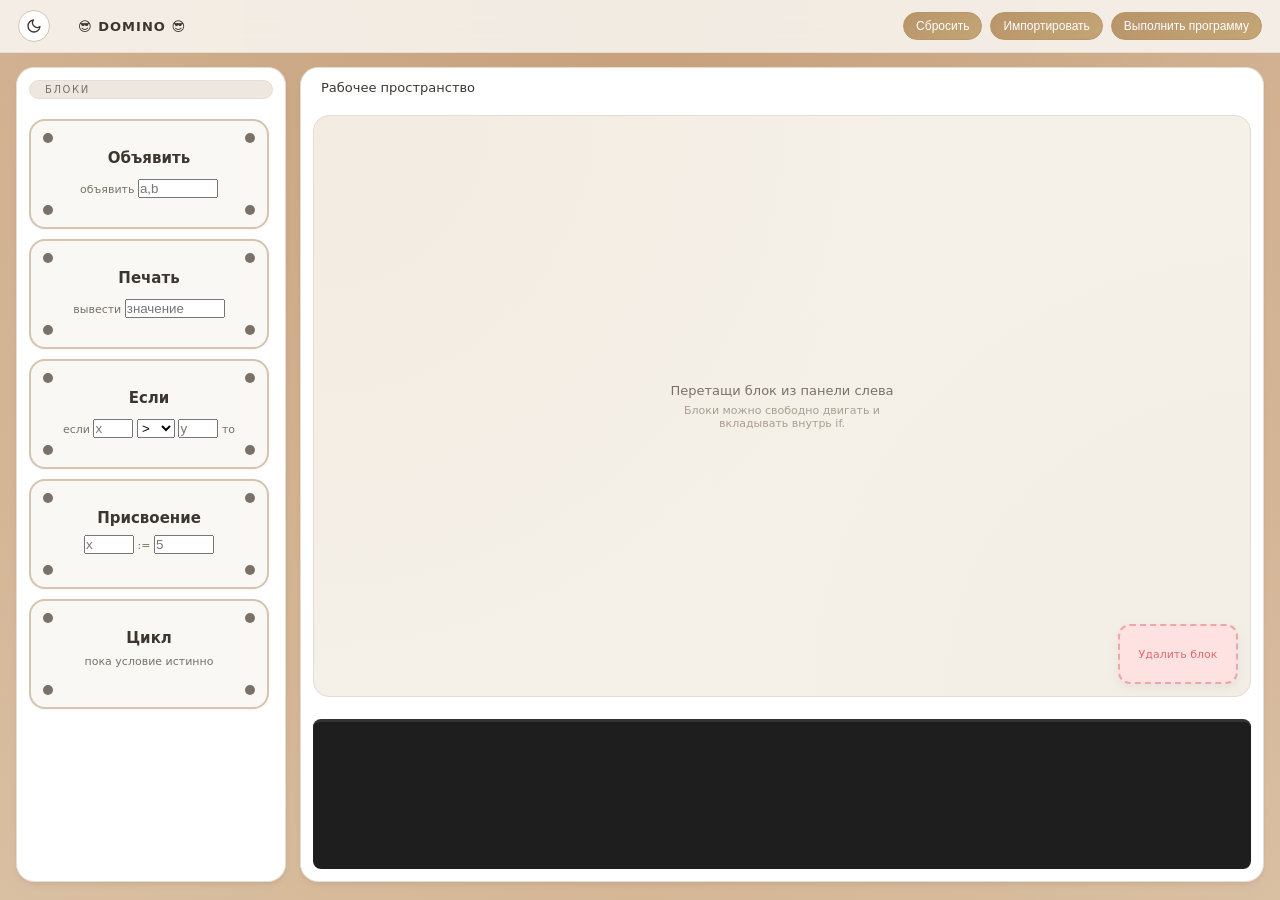
<file: merged/index.html>
<!DOCTYPE html>
<html lang="ru">
<head>
    <meta charset="UTF-8">
    <title>Codeblocks Playground</title>
    <meta name="viewport" content="width=device-width, initial-scale=1">
    <script src="app.js" defer></script>
    <style>
        :root {
            /* --- СВЕТЛАЯ ТЕМА (По умолчанию) --- */
            --bg-page: #faf8f5;
            --bg-panel: #ffffff;
            --bg-panel-soft: #f5f0e8;
            --bg-chip: #ede7df;
            --bg-block: #faf8f5;

            --border-subtle: #e5ddd5;
            --border-medium: #d4c4b0;
            --border-strong: #c4b396;

            --text-main: #3d3630;
            --text-muted: #7a7168;
            --text-soft: #a89f91;

            --accent: #b8956a;
            --accent-soft: rgba(184, 149, 106, 0.15);

            --block-vars: #7cb38b;
            --block-logic: #d4a853;
            --block-io: #6b9ac4;
            --block-loop: #9b7fc8;
            --error: #d96c6c;

            --domino-dot: #7a7168;

            --icon-theme: url("data:image/svg+xml,%3Csvg xmlns='http://www.w3.org/2000/svg' width='16' height='16' viewBox='0 0 24 24' fill='none' stroke='%233d3630' stroke-width='2' stroke-linecap='round' stroke-linejoin='round'%3E%3Cpath d='M21 12.79A9 9 0 1 1 11.21 3 7 7 0 0 0 21 12.79z'/%3E%3C/svg%3E");
        }

        /* --- ТЁМНАЯ ТЕМА --- */
        body.dark-theme {
            --bg-page: #1a1816;
            --bg-panel: #252220;
            --bg-panel-soft: #2e2b29;
            --bg-chip: #383532;
            --bg-block: #2e2b29;

            --border-subtle: #3f3b36;
            --border-medium: #524d47;
            --border-strong: #666059;

            --text-main: #e6e2dd;
            --text-muted: #9c958e;
            --text-soft: #756f68;

            --accent: #d4b085;
            --accent-soft: rgba(212, 176, 133, 0.15);

            --block-loop: #b59ee0;
            --domino-dot: #9c958e;

            --icon-theme: url("data:image/svg+xml,%3Csvg xmlns='http://www.w3.org/2000/svg' width='16' height='16' viewBox='0 0 24 24' fill='none' stroke='%23e6e2dd' stroke-width='2' stroke-linecap='round' stroke-linejoin='round'%3E%3Ccircle cx='12' cy='12' r='5'/%3E%3Cpath d='M12 1v2M12 21v2M4.22 4.22l1.42 1.42M18.36 18.36l1.42 1.42M1 12h2M21 12h2M4.22 19.78l1.42-1.42M18.36 5.64l1.42-1.42'/%3E%3C/svg%3E");
        }

        * {
            box-sizing: border-box;
            margin: 0;
            padding: 0;
        }

        body {
            font-family: system-ui, -apple-system, BlinkMacSystemFont, "Segoe UI", sans-serif;
            background:
                    radial-gradient(200% 200% at top, #c7a07a 0, transparent 100%),
                    radial-gradient(200% 200% at bottom, #e2ceb1 0, transparent 100%),
                    var(--bg-page);
            color: var(--text-main);
            min-height: 100vh;
            display: flex;
            flex-direction: column;
            transition: background 0.4s ease, color 0.4s ease;
        }

        body.dark-theme {
            background:
                    radial-gradient(200% 200% at top, #3d3630 0, transparent 100%),
                    radial-gradient(200% 200% at bottom, #2e2b29 0, transparent 100%),
                    var(--bg-page);
        }

        header,
        .panel,
        .block,
        .workspace-canvas,
        .btn,
        .theme-toggle,
        input,
        select {
            transition:
                    background-color 0.4s ease,
                    color 0.4s ease,
                    border-color 0.4s ease,
                    box-shadow 0.4s ease;
        }

        /* ============================================
           ШАПКА САЙТА (HEADER)
           ============================================ */
        header {
            padding: 10px 18px;
            display: flex;
            align-items: center;
            justify-content: space-between;
            backdrop-filter: blur(18px);
            background: rgba(250, 248, 245, 0.85);
            border-bottom: 1px solid var(--border-subtle);
            position: sticky;
            top: 0;
            z-index: 10;
        }

        body.dark-theme header {
            background: rgba(37, 34, 32, 0.85);
        }

        .logo {
            display: flex;
            align-items: center;
            gap: 12px;
            font-weight: 600;
            letter-spacing: 0.08em;
            color: var(--text-main);
            font-size: 13px;
            text-transform: uppercase;
        }
        .theme-toggle {
            width: 32px;
            height: 32px;
            border-radius: 50%;
            border: 1px solid var(--border-medium);
            background: var(--bg-panel);
            display: flex;
            align-items: center;
            justify-content: center;
            cursor: pointer;
            transition: all 0.3s ease;
            margin-right: 4px;
            background-image: var(--icon-theme);
            background-repeat: no-repeat;
            background-position: center;
        }

        .theme-toggle:hover {
            transform: scale(1.05);
            border-color: var(--accent);
            box-shadow: 0 0 0 2px var(--accent-soft);
        }

        .theme-toggle:active {
            transform: scale(0.95);
        }

        /* ============================================
           КНОПКИ ДЕЙСТВИЙ
           ============================================ */
        .header-actions {
            display: flex;
            gap: 8px;
        }

        .btn {
            padding: 6px 12px;
            border-radius: 999px;
            border: 1px solid var(--border-medium);
            background: linear-gradient(135deg, #b8956a, #c4a574);
            border-color: #b8956a;
            color: white;
            font-size: 12px;
            cursor: pointer;
            display: inline-flex;
            align-items: center;
            gap: 6px;
            transition:
                    background 0.12s ease,
                    border-color 0.12s ease,
                    transform 0.08s ease,
                    box-shadow 0.12s ease;
        }

        .btn-primary {
            background: linear-gradient(135deg, #b8956a, #c4a574);
            border-color: #b8956a;
            color: white;
            font-weight: 500;
        }

        .btn-import {
            background: linear-gradient(135deg, #b8956a, #c4a574);
            border-color: #b8956a;
            color: white;
            font-weight: 500;
        }

        .btn:hover {
            transform: translateY(-0.5px);
            color: white;
            background: red;
            border-color: red;
            box-shadow: 0 4px 12px red;
        }

        .btn-primary:hover {
            color: white;
            background: linear-gradient(135deg, #3c5c84, #7d99b4);
            border-color: #7d99b4;
            box-shadow: 0 4px 12px rgba(125, 153, 180, 0.4);
        }

        .btn-import:hover {
            transform: translateY(-0.5px);
            color: white;
            background: limegreen;
            border-color: limegreen;
            box-shadow: 0 4px 12px limegreen;
        }

        /* ============================================
           ОСНОВНОЙ КОНТЕЙНЕР ПРИЛОЖЕНИЯ
           ============================================ */
        .app {
            flex: 1;
            display: flex;
            padding: 14px 16px 18px;
            gap: 14px;
        }

        .panel {
            background: var(--bg-panel);
            border-radius: 18px;
            border: 1px solid var(--border-subtle);
            box-shadow:
                    0 4px 6px -1px rgba(0, 0, 0, 0.05),
                    0 2px 4px -1px rgba(0, 0, 0, 0.03);
            padding: 12px;
            display: flex;
            flex-direction: column;
        }

        /* ============================================
           ЗАГОЛОВОК ПАНЕЛИ (ЧИП)
           ============================================ */
        .panel-header-chip {
            display: inline-flex;
            align-items: center;
            gap: 6px;
            padding: 3px 9px;
            border-radius: 999px;
            background: var(--bg-chip);
            border: 1px solid var(--border-subtle);
            margin-bottom: 10px;
        }
        .panel-header-chip-label {
            font-size: 10px;
            letter-spacing: 0.16em;
            text-transform: uppercase;
            color: var(--text-muted);
        }

        /* ============================================
           ЛЕВАЯ ПАНЕЛЬ С БЛОКАМИ
           ============================================ */
        .blocks-panel {
            width: 270px;
            max-width: 300px;
            gap: 10px;
        }

        .blocks-list {
            display: flex;
            flex-direction: column;
            gap: 8px;
            overflow-y: auto;
            padding-right: 4px;
        }

        /* ============================================
           БЛОКИ В СТИЛЕ ДОМИНО (Только для левой панели!)
           ============================================ */
        .blocks-panel .block {
            position: relative;
            padding: 24px 12px 20px;
            border-radius: 16px;
            background: var(--bg-block);
            border: 2px solid var(--border-medium);
            cursor: grab;
            user-select: none;
            display: flex;
            flex-direction: column;
            align-items: center;
            gap: 8px;
            min-height: 110px;
            justify-content: flex-start;
        }
        /* Точки по углам (верхние) */
        .blocks-panel .block .domino-dot-top-left,
        .blocks-panel .block .domino-dot-top-right {
            position: absolute;
            width: 10px;
            height: 10px;
            background: var(--domino-dot);
            border-radius: 50%;
            top: 12px;
        }

        .blocks-panel .block .domino-dot-top-left {
            left: 12px;
        }

        .blocks-panel .block .domino-dot-top-right {
            right: 12px;
        }

        /* Точки по углам (нижние) */
        .blocks-panel .block .domino-dot-bottom-left,
        .blocks-panel .block .domino-dot-bottom-right {
            position: absolute;
            width: 10px;
            height: 10px;
            background: var(--domino-dot);
            border-radius: 50%;
            bottom: 12px;
        }

        .blocks-panel .block .domino-dot-bottom-left {
            left: 12px;
        }

        .blocks-panel .block .domino-dot-bottom-right {
            right: 12px;
        }

        /* Контейнер для названия блока */
        .blocks-panel .block .block-label {
            display: flex;
            flex-direction: column;
            align-items: center;
            gap: 4px;
            z-index: 1;
            position: relative;
            margin-top: 4px;
        }

        .blocks-panel .block-name {
            font-weight: 600;
            font-size: 15px;
            color: var(--text-main);
            text-align: center;
        }

        /* Описание блока (нижняя часть) */
        .blocks-panel .block .block-meta {
            font-size: 11px;
            color: var(--text-muted);
            text-align: center;
            z-index: 1;
            position: relative;
            padding: 0 8px;
        }

        /* Эффект при наведении на блок */
        .blocks-panel .block:hover {
            border-color: var(--accent);
            transform: translateY(-2px);
            box-shadow: 0 6px 16px rgba(0, 0, 0, 0.1);
        }

        /* ============================================
           ОБЫЧНЫЕ БЛОКИ (не домино) - Для рабочей области
           ============================================ */
        .block {
            position: relative;
            padding: 8px 10px;
            border-radius: 12px;
            background: var(--bg-block);
            border: 1px solid var(--border-subtle);
            color: var(--text-main);
            font-size: 12px;
            display: inline-flex;
            flex-direction: column;
            cursor: grab;
            user-select: none;
            transition:
                    transform 0.1s ease,
                    box-shadow 0.12s ease,
                    border-color 0.12s ease,
                    background 0.12s ease;
            box-shadow: 0 1px 3px rgba(0,0,0,0.05);
            min-width: 150px;
            margin-bottom: 2px;
        }

        .block:hover {
            transform: translateY(-1px);
            box-shadow: 0 4px 12px rgba(0, 0, 0, 0.08);
            border-color: var(--accent);
            background: var(--bg-panel-soft);
        }

        .block-label {
            display: flex;
            flex-direction: column;
            gap: 2px;
        }

        .block-name {
            font-weight: 500;
        }

        .block-meta {
            font-size: 10px;
            color: var(--text-muted);
        }

        /* ============================================
           ПРАВАЯ ПАНЕЛЬ (РАБОЧАЯ ОБЛАСТЬ)
           ============================================ */
        .workspace-panel {
            flex: 1;
            gap: 12px;
            position: relative;
            overflow: hidden;
        }

        .workspace-header {
            display: flex;
            align-items: center;
            justify-content: space-between;
            margin-bottom: 8px;
        }

        .workspace-title {
            display: flex;
            align-items: center;
            gap: 8px;
            font-size: 13px;
            color: var(--text-main);
        }


        /* Холст для размещения блоков */
        .workspace-canvas {
            flex: 1;
            border-radius: 16px;
            border: 1px solid var(--border-subtle);
            background:
                    radial-gradient(circle at 0 0, rgba(184, 149, 106, 0.05), transparent 55%),
                    radial-gradient(circle at 100% 100%, rgba(196, 196, 176, 0.05), transparent 55%),
                    var(--bg-panel-soft);
            position: relative;
            overflow: auto;
            padding: 20px;
            display: flex;
            flex-direction: column;
            align-items: flex-start;
            align-content: flex-start;
            flex-wrap: wrap;
        }

        /* Рамка выделения */
        .selection-box {
            position: absolute;
            border: 2px solid rgba(184, 149, 106, 0.8);
            background: rgba(184, 149, 106, 0.15);
            border-radius: 8px;
            pointer-events: none;
            z-index: 50;
        }

        /* Выделенный блок */
        .workspace-block.selected {
            box-shadow: 0 0 0 3px rgba(184, 149, 106, 0.9);
            border-color: rgba(184, 149, 106, 1);
        }

        /* Заглушка для пустого холста */
        .workspace-placeholder {
            position: absolute;
            inset: 0;
            display: flex;
            flex-direction: column;
            align-items: center;
            justify-content: center;
            gap: 6px;
            pointer-events: none;
            text-align: center;
        }

        .workspace-placeholder-title {
            font-size: 13px;
            color: var(--text-muted);
        }

        .workspace-placeholder-subtitle {
            font-size: 11px;
            color: var(--text-soft);
            max-width: 260px;
        }

        /* ============================================
           БЛОКИ НА ХОЛСТЕ (разные типы)
           ============================================ */
        .workspace-block {
            position: absolute;
            padding: 8px 10px;
            border-radius: 12px;
            background: var(--bg-block);
            border: 2px solid var(--block-vars);
            color: var(--text-main);
            font-size: 12px;
            box-shadow: 0 4px 12px rgba(0, 0, 0, 0.1);
            cursor: grab;
            user-select: none;
            display: inline-flex;
            flex-direction: column;
            min-width: 170px;
        }

        .workspace-block.block-print {
            border-color: var(--block-io);
        }

        .workspace-block.block-if {
            border-color: var(--block-logic);
            border-bottom-left-radius: 1;
            border-bottom-right-radius: 1;
        }

        .workspace-block.block-assign {
            border-color: var(--block-vars);
        }

        .workspace-block.block-loop {
            border-color: var(--block-loop);
            min-width: 220px;
        }

        .block-header {
            display: flex;
            align-items: center;
            gap: 6px;
            z-index: 2;
            position: relative;
        }

        .workspace-block input,
        .workspace-block select {
            background-color: var(--bg-panel);
            border: 1px solid var(--border-subtle);
            border-radius: 999px;
            padding: 2px 8px;
            color: var(--text-main);
            font-size: 11px;
            min-width: 40px;
            outline: none;
        }

        .workspace-block input:focus {
            border-color: var(--accent);
            background-color: var(--bg-panel-soft);
            box-shadow: 0 0 0 2px var(--accent-soft);
        }

        /* Визуальные соединители между блоками */
        .connector {
            position: absolute;
            bottom: -4px;
            left: 15px;
            width: 24px;
            height: 8px;
            background-color: inherit;
            border-radius: 0 0 4px 4px;
            z-index: 1;
            border-bottom: 2px solid inherit;
            border-left: 2px solid inherit;
            border-right: 2px solid inherit;
        }

        .notch {
            position: absolute;
            top: -4px;
            left: 15px;
            width: 24px;
            height: 8px;
            background-color: var(--bg-panel-soft);
            z-index: 1;
            clip-path: polygon(0 100%, 40% 100%, 50% 0%, 60% 100%, 100% 100%, 100% 0, 0 0);
        }

        .block-body {
            background-color: var(--bg-block);
            margin: 8px -4px 4px 10px;
            padding: 8px 4px 4px 4px;
            border-radius: 0 6px 6px 6px;
            min-height: 32px;
            display: flex;
            flex-direction: column;
            gap: 4px;
            border: 1px dashed var(--border-subtle);
        }

        /* Тело цикла — область куда перетаскивают блоки */
        .loop-body {
            min-height: 56px;
            margin: 8px 0 4px 12px;
            padding: 6px;
            border: 2px dashed rgba(155, 127, 200, 0.5);
            border-radius: 8px;
            background: rgba(155, 127, 200, 0.07);
            display: flex;
            flex-direction: column;
            gap: 4px;
        }

        /* Тело условия if — область куда перетаскивают блоки */
        .if-body {
            min-height: 56px;
            margin: 8px 0 4px 12px;
            padding: 6px;
            border: 2px dashed rgba(212, 168, 83, 0.5);
            border-radius: 8px;
            background: rgba(212, 168, 83, 0.07);
            display: flex;
            flex-direction: column;
            gap: 4px;
        }

        /* Блоки внутри тела цикла — поточная вёрстка, без абсолютного позиционирования */
        .loop-body > .workspace-block {
            position: relative !important;
            left: auto !important;
            top: auto !important;
            z-index: auto !important;
            width: 100%;
            min-width: unset;
            margin: 0;
        }

        /* Блоки внутри тела условия if — поточная вёрстка, без абсолютного позиционирования */
        .if-body > .workspace-block {
            position: relative !important;
            left: auto !important;
            top: auto !important;
            z-index: auto !important;
            width: 100%;
            min-width: unset;
            margin: 0;
        }

        .loop-body-hint {
            font-size: 10px;
            color: var(--text-soft);
            text-align: center;
            padding: 6px 0;
            pointer-events: none;
            user-select: none;
        }

        .if-body-hint {
            font-size: 10px;
            color: var(--text-soft);
            text-align: center;
            padding: 6px 0;
            pointer-events: none;
            user-select: none;
        }

        /* Подсветка тела при наведении во время drag */
        .loop-body.drop-target {
            background: rgba(155, 127, 200, 0.18);
            border-color: var(--block-loop);
        }

        .if-body.drop-target {
            background: rgba(212, 168, 83, 0.18);
            border-color: var(--block-logic);
        }

        /* ============================================
           ЗОНА УДАЛЕНИЯ БЛОКОВ
           ============================================ */
        .drop-delete-area {
            position: absolute;
            right: 12px;
            bottom: 12px;
            width: 120px;
            height: 60px;
            border-radius: 12px;
            border: 2px dashed rgba(217, 108, 108, 0.5);
            color: var(--error);
            font-size: 11px;
            display: flex;
            align-items: center;
            justify-content: center;
            background: rgba(255, 224, 224, 0.9);
            pointer-events: none;
            box-shadow: 0 4px 12px rgba(0, 0, 0, 0.05);
        }

        .drop-delete-area.active {
            border-color: var(--error);
            background: rgba(217, 108, 108, 0.1);
        }

        .block-error {
            box-shadow: 0 0 0 2px var(--error) !important;
        }

        /* ============================================
           КОНСОЛЬ
           ============================================ */
        #console {
            height: 150px;
            background-color: #1e1e1e;
            color: #00ff00;
            font-family: 'Courier New', Courier, monospace;
            padding: 10px;
            overflow-y: auto;
            border-top: 3px solid #333;
            font-size: 14px;
            margin-top: 10px;
            border-radius: 8px;
        }
        .log-entry { margin-bottom: 4px; }
        .log-error { color: #ff5555; font-weight: bold; }

        /* ============================================
           СКРОЛЛБАРЫ
           ============================================ */
        ::-webkit-scrollbar {
            width: 6px;
        }

        ::-webkit-scrollbar-thumb {
            background: var(--border-medium);
            border-radius: 999px;
        }

        ::-webkit-scrollbar-track {
            background: transparent;
        }

        /* ============================================
           АДАПТИВНОСТЬ (МОБИЛЬНЫЕ УСТРОЙСТВА)
           ============================================ */
        @media (max-width: 900px) {
            .app {
                flex-direction: column;
            }
            .blocks-panel {
                width: 100%;
                max-width: none;
                order: 2;
            }
            .workspace-panel {
                order: 1;
            }
        }
    </style>


</head>
<body>
<header>
    <div class="logo">
        <button class="theme-toggle" id="theme-toggle" title="Переключить тему"></button>
        <div class="logo-mark"></div>
        <span> &#128526; Domino &#128526;</span>
    </div>
    <div class="header-actions">
        <button class="btn" id="reset-btn">Сбросить</button>
        <button class="btn btn-import">Импортировать</button>
        <button class="btn btn-primary" id="run-btn">Выполнить программу</button>
    </div>
</header>

<main class="app">
    <section class="panel blocks-panel">
        <div class="panel-header-chip">
            <span class="panel-header-chip-dot"></span>
            <span class="panel-header-chip-label">Блоки</span>
        </div>

        <div class="blocks-list">
            <div class="block" data-block-type="decl" draggable="true">
                <div class="domino-dot-top-left"></div>
                <div class="domino-dot-top-right"></div>
                <div class="block-label">
                    <span class="block-name">Объявить</span>
                </div>
                <div class="block-meta">объявить <input type="text" placeholder="a,b" class="input-names" style="width: 80px; margin-top: 4px;"></div>
                <div class="domino-dot-bottom-left"></div>
                <div class="domino-dot-bottom-right"></div>
            </div>

            <div class="block" data-block-type="print" draggable="true">
                <div class="domino-dot-top-left"></div>
                <div class="domino-dot-top-right"></div>
                <div class="block-label">
                    <span class="block-name">Печать</span>
                </div>
                <div class="block-meta">вывести <input type="text" placeholder="значение" class="input-msg" style="width: 100px; margin-top: 4px;"></div>
                <div class="domino-dot-bottom-left"></div>
                <div class="domino-dot-bottom-right"></div>
            </div>

            <div class="block" data-block-type="if" draggable="true">
                <div class="domino-dot-top-left"></div>
                <div class="domino-dot-top-right"></div>
                <div class="block-label">
                    <span class="block-name">Если</span>
                </div>
                <div class="block-meta">если <input type="text" placeholder="x" class="input-cond-left" style="width: 40px;"> <select class="input-cond-op" style="margin-top: 4px;"><option value=">">></option><option value="<"><</option><option value="==">=</option><option value="!=">!=</option><option value=">=">>=</option><option value="<="><=</option></select> <input type="text" placeholder="y" class="input-cond-right" style="width: 40px;"> то</div>
                <div class="domino-dot-bottom-left"></div>
                <div class="domino-dot-bottom-right"></div>
            </div>

            <div class="block" data-block-type="assign" draggable="true">
                <div class="domino-dot-top-left"></div>
                <div class="domino-dot-top-right"></div>
                <div class="block-label">
                    <span class="block-name">Присвоение</span>
                </div>
                <div class="block-meta"><input type="text" placeholder="x" class="input-target" style="width: 50px;"> := <input type="text" placeholder="5" class="input-value" style="width: 60px;"></div>
                <div class="domino-dot-bottom-left"></div>
                <div class="domino-dot-bottom-right"></div>
            </div>

            <div class="block" data-block-type="loop" draggable="true">
                <div class="domino-dot-top-left"></div>
                <div class="domino-dot-top-right"></div>
                <div class="block-label">
                    <span class="block-name">Цикл</span>
                </div>
                <div class="block-meta">пока условие истинно</div>
                <div class="domino-dot-bottom-left"></div>
                <div class="domino-dot-bottom-right"></div>
            </div>
        </div>
    </section>


    <section class="panel workspace-panel">
        <div class="workspace-header">
            <div class="workspace-title">
                <span class="workspace-title-dot"></span>
                <span>Рабочее пространство</span>
            </div>
            <div class="workspace-toolbar">
                <!-- кнопки сетки убрали -->
            </div>
        </div>

        <div class="workspace-canvas" id="workspace">
            <div class="workspace-placeholder" id="workspace-placeholder">
                <div class="workspace-placeholder-title">
                    Перетащи блок из панели слева
                </div>
                <div class="workspace-placeholder-subtitle">
                    Блоки можно свободно двигать и вкладывать внутрь if.
                </div>
            </div>

            <div class="drop-delete-area" id="delete-area">
                Удалить блок
            </div>
        </div>

        <div id="console"></div>
    </section>
</main>

<script>
  /**
   * INTERPRETER ENGINE
   */
  class Interpreter {
    constructor(consoleEl) {
      this.vars = {};
      this.consoleEl = consoleEl;
      this.errorBlock = null;
    }

    log(msg, isError = false) {
      const div = document.createElement('div');
      div.className = 'log-entry' + (isError ? ' log-error' : '');
      div.innerText = msg;
      this.consoleEl.appendChild(div);
      this.consoleEl.scrollTop = this.consoleEl.scrollHeight;
    }

    clear() {
      this.consoleEl.innerHTML = '';
      if (this.errorBlock) {
        this.errorBlock.classList.remove('block-error');
        this.errorBlock = null;
      }
    }

    run(rootElement) {
      this.clear();
      this.vars = {};
      this.log("Starting execution...");

      try {
        const rootBlocks = Array.from(rootElement.children).filter(el => el.classList.contains('block') && !el.classList.contains('dragging'));
        this.executeList(rootBlocks);
        this.log("Finished.");
      } catch (e) {
        this.log("Ошибка: " + e.message, true);
      }
    }

    executeList(blocks) {
      for (const block of blocks) {
        this.executeBlock(block);
      }
    }

    executeBlock(block) {
      const type = block.dataset.type || block.dataset.blockType;

      switch(type) {
        case 'decl': this.handleDecl(block); break;
        case 'assign': this.handleAssign(block); break;
        case 'if': this.handleIf(block); break;
        case 'print': this.handlePrint(block); break;
        case 'loop': this.handleLoop(block); break;
      }
    }

    setError(block, msg) {
      if (this.errorBlock) this.errorBlock.classList.remove('block-error');
      block.classList.add('block-error');
      this.errorBlock = block;
      throw new Error(msg);
    }

    handleDecl(block) {
      const input = block.querySelector('.input-names');
      if (!input) return;
      const names = input.value.split(',');
      names.forEach(n => {
        const name = n.trim();
        if (!name) return;
        if (!/^[a-zA-Z_]/.test(name)) this.setError(block, `Неверное имя: ${name}`);
        this.vars[name] = 0;
      });
    }

    handleAssign(block) {
      const target = block.querySelector('.input-target');
      const expr = block.querySelector('.input-value');
      if (!target || !expr) return;
      
      const targetName = target.value.trim();
      const exprValue = expr.value;

      if (!targetName) this.setError(block, "Пустая переменная назначения");
      if (this.vars[targetName] === undefined) this.setError(block, `Переменная '${targetName}' не объявлена`);

      const val = this.parseMath(exprValue, block);
      this.vars[targetName] = val;
    }

    handlePrint(block) {
      const expr = block.querySelector('.input-msg');
      if (!expr) return;
      const val = this.parseMath(expr.value, block);
      this.log(String(val));
    }

    handleIf(block) {
      const leftExpr = block.querySelector('.input-cond-left');
      const op = block.querySelector('.input-cond-op');
      const rightExpr = block.querySelector('.input-cond-right');
      
      if (!leftExpr || !op || !rightExpr) return;

      const left = this.parseMath(leftExpr.value, block);
      const right = this.parseMath(rightExpr.value, block);

      let cond = false;
      switch(op.value) {
        case '>': cond = left > right; break;
        case '<': cond = left < right; break;
        case '==': cond = left === right; break;
        case '!=': cond = left !== right; break;
        case '>=': cond = left >= right; break;
        case '<=': cond = left <= right; break;
      }

      if (cond) {
        const body = block.querySelector('.block-body, .if-body');
        if (body) {
          const children = Array.from(body.children).filter(el => el.classList.contains('block'));
          this.executeList(children);
        }
      }
    }

    handleLoop(block) {
      // Простая реализация цикла
      const body = block.querySelector('.loop-body');
      if (!body) return;
      
      let iterations = 0;
      const maxIterations = 100;
      
      while (iterations < maxIterations) {
        const children = Array.from(body.children).filter(el => el.classList.contains('block'));
        if (children.length === 0) break;
        this.executeList(children);
        iterations++;
      }
    }

    // --- Parser ---
    parseMath(str, contextBlock) {
      if (!str && str !== 0) return 0;

      const tokens = [];
      const regex = /\s*([0-9]+)|([a-zA-Z_][a-zA-Z0-9_]*)|(\+|\-|\*|\/|\%|\(|\))/g;
      let match;
      while ((match = regex.exec(str)) != null) {
        if (match[1]) tokens.push({type: 'NUM', val: parseInt(match[1])});
        else if (match[2]) tokens.push({type: 'VAR', val: match[2]});
        else if (match[3]) tokens.push({type: 'OP', val: match[3]});
      }

      let pos = 0;
      const peek = () => tokens[pos];
      const consume = () => tokens[pos++];

      const parseExpr = () => {
        let res = parseTerm();
        while (peek() && peek().type === 'OP' && (peek().val === '+' || peek().val === '-')) {
          const op = consume().val;
          const right = parseTerm();
          if (op === '+') res += right;
          else res -= right;
        }
        return res;
      };

      const parseTerm = () => {
        let res = parseFactor();
        while (peek() && peek().type === 'OP' && (peek().val === '*' || peek().val === '/' || peek().val === '%')) {
          const op = consume().val;
          const right = parseFactor();
          if (op === '*') res *= right;
          else if (op === '/') {
            if (right === 0) this.setError(contextBlock, "Деление на 0");
            res = Math.floor(res / right);
          }
          else res %= right;
        }
        return res;
      };

      const parseFactor = () => {
        const t = peek();
        if (!t) this.setError(contextBlock, `Ожидается число или переменная в: "${str}"`);

        if (t.type === 'NUM') {
          consume();
          return t.val;
        }
        if (t.type === 'VAR') {
          consume();
          if (this.vars[t.val] === undefined) this.setError(contextBlock, `Переменная '${t.val}' не объявлена`);
          return this.vars[t.val];
        }
        if (t.type === 'OP' && t.val === '(') {
          consume();
          const res = parseExpr();
          if (!peek() || peek().val !== ')') this.setError(contextBlock, "Пропущена скобка )");
          consume();
          return res;
        }

        this.setError(contextBlock, `Синтаксическая ошибка: ${t.val}`);
      };

      try {
        const result = parseExpr();
        if (peek()) this.setError(contextBlock, `Лишние символы после выражения`);
        return result;
      } catch(e) {
        throw e;
      }
    }
  }

  /**
   * UI & DRAG AND DROP
   */
  const workspace = document.getElementById('workspace');
  const consoleEl = document.getElementById('console');
  const placeholder = document.getElementById('workspace-placeholder');
  const engine = new Interpreter(consoleEl);

  let draggedEl = null;
  let dragOffsetX = 0, dragOffsetY = 0;

  function isContainer(el) {
    return el.id === 'workspace' || el.classList.contains('block-body') || el.classList.contains('if-body') || el.classList.contains('loop-body');
  }

  function updatePlaceholder() {
    const blocks = workspace.querySelectorAll('.block:not(.dragging)');
    if (blocks.length === 0) {
      placeholder.style.display = 'flex';
    } else {
      placeholder.style.display = 'none';
    }
  }

  document.addEventListener('mousedown', e => {
    const target = e.target.closest('.block');
    if (!target || e.target.tagName === 'INPUT' || e.target.tagName === 'SELECT') return;

    e.preventDefault();

    draggedEl = target.cloneNode(true);
    draggedEl.classList.add('dragging');

    const rect = target.getBoundingClientRect();
    dragOffsetX = e.clientX - rect.left;
    dragOffsetY = e.clientY - rect.top;

    draggedEl.style.position = 'absolute';
    draggedEl.style.width = rect.width + 'px';
    draggedEl.style.left = rect.left + 'px';
    draggedEl.style.top = rect.top + 'px';
    draggedEl.style.zIndex = 1000;
    draggedEl.style.pointerEvents = 'none';

    document.body.appendChild(draggedEl);

    if (target.parentElement.id === 'workspace' || target.parentElement.classList.contains('block-body') || target.parentElement.classList.contains('if-body') || target.parentElement.classList.contains('loop-body')) {
      target.classList.add('marked-for-removal');
    }
  });

  document.addEventListener('mousemove', e => {
    if (!draggedEl) return;

    draggedEl.style.left = (e.clientX - dragOffsetX) + 'px';
    draggedEl.style.top = (e.clientY - dragOffsetY) + 'px';

    document.querySelectorAll('.drop-active, .drop-target-body, .if-body.drop-target, .loop-body.drop-target').forEach(el => {
      el.classList.remove('drop-active', 'drop-target-body', 'drop-target');
    });

    draggedEl.style.display = 'none';
    const below = document.elementFromPoint(e.clientX, e.clientY);
    draggedEl.style.display = '';

    if (!below) return;

    const bodyContainer = below.closest('.block-body, .if-body, .loop-body');
    if (bodyContainer) {
      bodyContainer.classList.add('drop-target-body');
      return;
    }

    const targetBlock = below.closest('.block:not(.dragging)');
    if (targetBlock && targetBlock.parentElement && isContainer(targetBlock.parentElement)) {
      const rect = targetBlock.getBoundingClientRect();
      const midY = rect.top + rect.height / 2;

      if (e.clientY < midY) {
        targetBlock.classList.add('drop-active');
      } else {
        targetBlock.classList.add('drop-active');
      }
    }
  });

  document.addEventListener('mouseup', e => {
    if (!draggedEl) return;

    draggedEl.style.display = 'none';
    const below = document.elementFromPoint(e.clientX, e.clientY);
    draggedEl.style.display = '';

    document.querySelectorAll('.marked-for-removal').forEach(el => el.remove());

    let dropped = false;

    if (below) {
      const body = below.closest('.block-body, .if-body, .loop-body');
      if (body) {
        draggedEl.style.position = '';
        draggedEl.style.width = '';
        draggedEl.style.left = '';
        draggedEl.style.top = '';
        draggedEl.style.zIndex = '';
        draggedEl.style.pointerEvents = '';
        draggedEl.classList.remove('dragging');

        body.appendChild(draggedEl);
        dropped = true;
      } else {
        const target = below.closest('.block:not(.dragging)');
        const container = below.closest('#workspace') || (target ? target.parentElement : null);

        if (container) {
          draggedEl.style.position = '';
          draggedEl.style.width = '';
          draggedEl.style.left = '';
          draggedEl.style.top = '';
          draggedEl.style.zIndex = '';
          draggedEl.style.pointerEvents = '';
          draggedEl.classList.remove('dragging');

          if (target) {
            const rect = target.getBoundingClientRect();
            if (e.clientY < rect.top + rect.height / 2) {
              container.insertBefore(draggedEl, target);
            } else {
              container.insertBefore(draggedEl, target.nextSibling);
            }
          } else {
            container.appendChild(draggedEl);
          }
          dropped = true;
        }
      }
    }

    if (!dropped) {
      draggedEl.remove();
    }

    document.querySelectorAll('.drop-active, .drop-target-body, .if-body.drop-target, .loop-body.drop-target').forEach(el => {
      el.classList.remove('drop-active', 'drop-target-body', 'drop-target');
    });

    draggedEl = null;
    updatePlaceholder();
  });

  document.getElementById('run-btn').addEventListener('click', () => {
    engine.run(workspace);
  });

  document.getElementById('reset-btn').addEventListener('click', () => {
    workspace.innerHTML = '';
    consoleEl.innerHTML = '';
    updatePlaceholder();
  });

  updatePlaceholder();
</script>
</body>
</html>
</file>
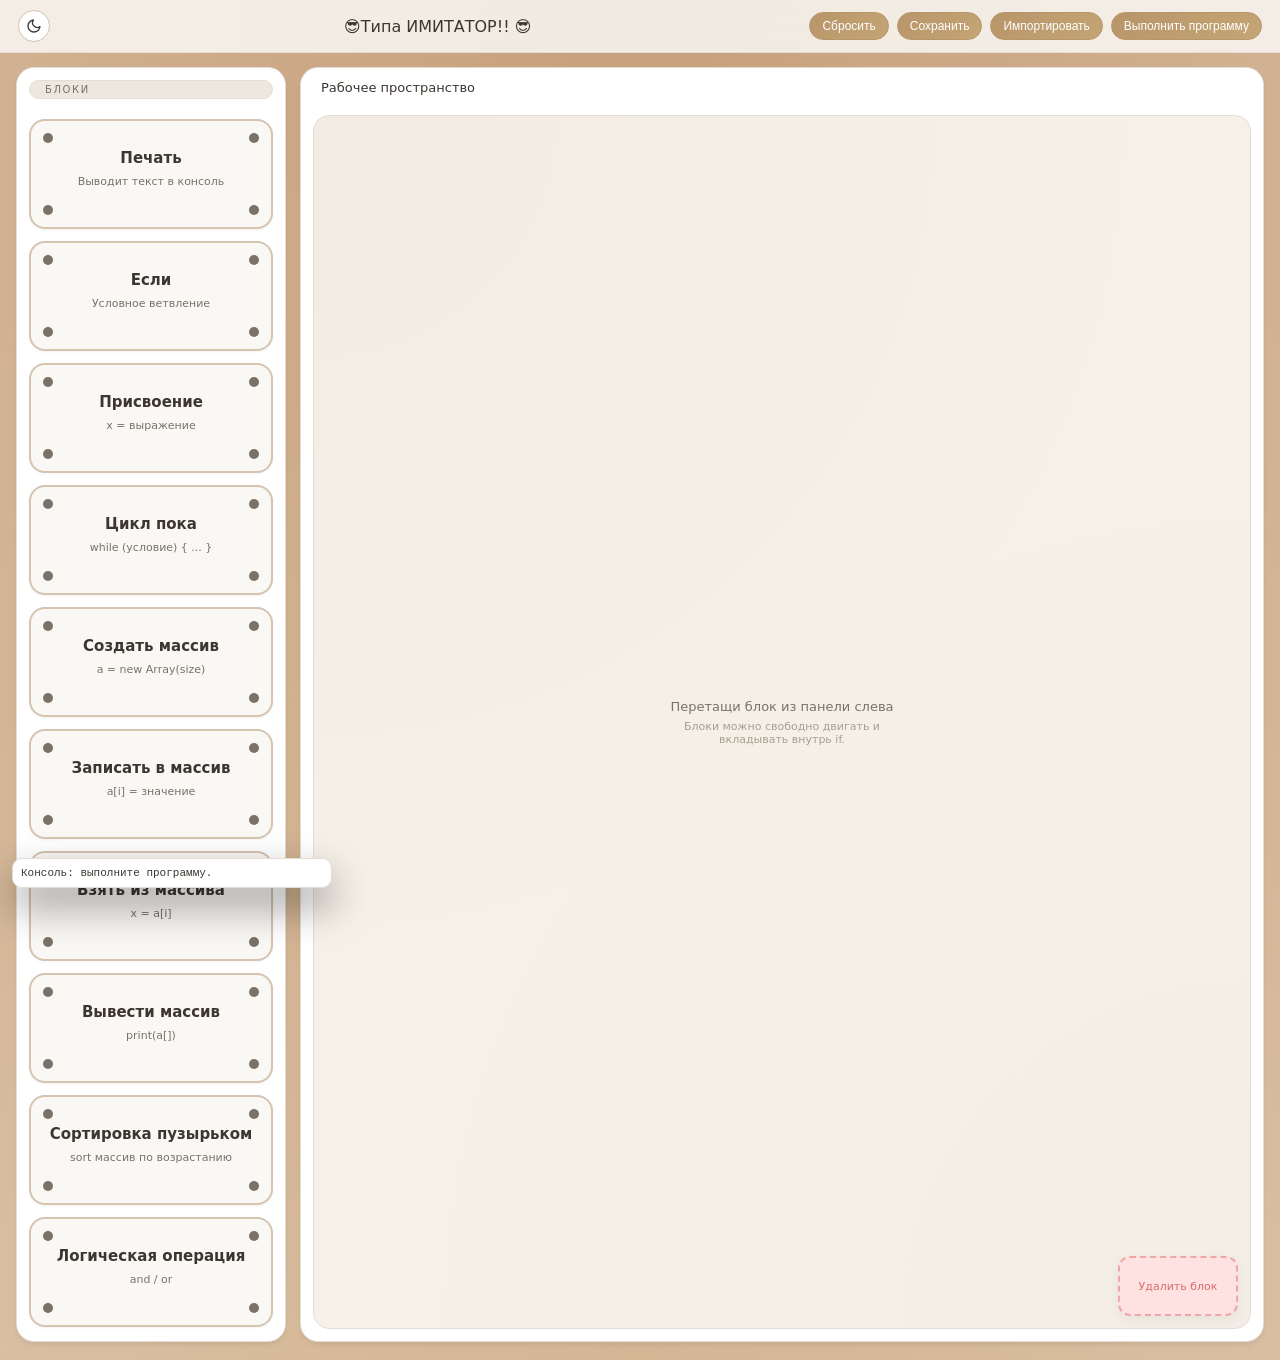
<file: main.html>
<!DOCTYPE html>
<html lang="ru">
<head>
    <meta charset="UTF-8">
    <title>Коде блоки</title>
    <meta name="viewport" content="width=device-width, initial-scale=1">
    <link rel="stylesheet" href="styles.css">
    <link rel="icon" href="favicon.ico" type="image/x-icon">
    <script src="main.js" defer></script>
</head>
<body>
<header>
    <div class="logo">
        <button class="theme-toggle" id="theme-toggle" title="Переключить тему"></button>
        <div class="logo-mark"></div>
    </div>
        <span>&#128526;Типа ИМИТАТОР!! &#128526;</span>
    <div class="header-actions">
        <button class="btn" id="reset-btn">Сбросить</button>
        <button class="btn btn-save" id="save-btn">Сохранить</button>
        <button class="btn btn-import" id="import-btn">Импортировать</button>
        <button class="btn btn-primary">Выполнить программу</button>
    </div>
</header>

<input type="file" id="import-file-input" accept=".json" style="display: none;">

<main class="app">
    <section class="panel blocks-panel">
        <div class="panel-header-chip">
            <span class="panel-header-chip-dot"></span>
            <span class="panel-header-chip-label">Блоки</span>
        </div>
        <div class="block" data-block-type="print">
            <div class="domino-dot-top-left"></div>
            <div class="domino-dot-top-right"></div>
            <div class="block-label">
                <span class="block-name">Печать</span>
            </div>
            <div class="block-meta">
                Выводит текст в консоль
            </div>
            <div class="domino-dot-bottom-left"></div>
            <div class="domino-dot-bottom-right"></div>
        </div>

        <div class="block" data-block-type="if">
            <div class="domino-dot-top-left"></div>
            <div class="domino-dot-top-right"></div>
            <div class="block-label">
                <span class="block-name">Если</span>
            </div>
            <div class="block-meta">
                Условное ветвление
            </div>
            <div class="domino-dot-bottom-left"></div>
            <div class="domino-dot-bottom-right"></div>
        </div>

        <div class="block" data-block-type="assign">
            <div class="domino-dot-top-left"></div>
            <div class="domino-dot-top-right"></div>
            <div class="block-label">
                <span class="block-name">Присвоение</span>
            </div>
            <div class="block-meta">
                x = выражение
            </div>
            <div class="domino-dot-bottom-left"></div>
            <div class="domino-dot-bottom-right"></div>
        </div>

        <div class="block" data-block-type="loop">
            <div class="domino-dot-top-left"></div>
            <div class="domino-dot-top-right"></div>
            <div class="block-label">
                <span class="block-name">Цикл пока</span>
            </div>
            <div class="block-meta">
                while (условие) { ... }
            </div>
            <div class="domino-dot-bottom-left"></div>
            <div class="domino-dot-bottom-right"></div>
        </div>

        <div class="block" data-block-type="array_create">
            <div class="domino-dot-top-left"></div>
            <div class="domino-dot-top-right"></div>
            <div class="block-label">
                <span class="block-name">Создать массив</span>
            </div>
            <div class="block-meta">
                a = new Array(size)
            </div>
            <div class="domino-dot-bottom-left"></div>
            <div class="domino-dot-bottom-right"></div>
        </div>

        <div class="block" data-block-type="array_set">
            <div class="domino-dot-top-left"></div>
            <div class="domino-dot-top-right"></div>
            <div class="block-label">
                <span class="block-name">Записать в массив</span>
            </div>
            <div class="block-meta">
                a[i] = значение
            </div>
            <div class="domino-dot-bottom-left"></div>
            <div class="domino-dot-bottom-right"></div>
        </div>

        <div class="block" data-block-type="array_get">
            <div class="domino-dot-top-left"></div>
            <div class="domino-dot-top-right"></div>
            <div class="block-label">
                <span class="block-name">Взять из массива</span>
            </div>
            <div class="block-meta">
                x = a[i]
            </div>
            <div class="domino-dot-bottom-left"></div>
            <div class="domino-dot-bottom-right"></div>
        </div>

        <div class="block" data-block-type="array_print">
            <div class="domino-dot-top-left"></div>
            <div class="domino-dot-top-right"></div>
            <div class="block-label">
                <span class="block-name">Вывести массив</span>
            </div>
            <div class="block-meta">
                print(a[])
            </div>
            <div class="domino-dot-bottom-left"></div>
            <div class="domino-dot-bottom-right"></div>
        </div>

        <div class="block" data-block-type="bubble_sort">
            <div class="domino-dot-top-left"></div>
            <div class="domino-dot-top-right"></div>
            <div class="block-label">
                <span class="block-name">Сортировка пузырьком</span>
            </div>
            <div class="block-meta">
                sort массив по возрастанию
            </div>
            <div class="domino-dot-bottom-left"></div>
            <div class="domino-dot-bottom-right"></div>
        </div>

        <div class="block" data-block-type="logical_op">
            <div class="domino-dot-top-left"></div>
            <div class="domino-dot-top-right"></div>
            <div class="block-label">
                <span class="block-name">Логическая операция</span>
            </div>
            <div class="block-meta">
                and / or
            </div>
            <div class="domino-dot-bottom-left"></div>
            <div class="domino-dot-bottom-right"></div>
        </div>
    </section>

    <section class="panel workspace-panel">
        <div class="workspace-header">
            <div class="workspace-title">
                <span class="workspace-title-dot"></span>
                <span>Рабочее пространство</span>
            </div>
            <div class="workspace-toolbar">
                <!-- кнопки сетки убрали -->
            </div>
        </div>

        <div class="workspace-canvas" id="workspace-canvas">
            <div class="workspace-placeholder" id="workspace-placeholder">
                <div class="workspace-placeholder-title">
                    Перетащи блок из панели слева
                </div>
                <div class="workspace-placeholder-subtitle">
                    Блоки можно свободно двигать и вкладывать внутрь if.
                </div>
            </div>

            <div class="drop-delete-area" id="delete-area">
                Удалить блок
            </div>
        </div>
    </section>
</main>
</body>
</html>
</file>
<file: styles.css>
:root {
    /* СВЕТЛАЯ ТЕМА (По умолчанию) */
    --bg-page: #faf8f5;
    --bg-panel: #ffffff;
    --bg-panel-soft: #f5f0e8;
    --bg-chip: #ede7df;
    --bg-block: #faf8f5;

    --border-subtle: #e5ddd5;
    --border-medium: #d4c4b0;
    --border-strong: #c4b396;

    --text-main: #3d3630;
    --text-muted: #7a7168;
    --text-soft: #a89f91;

    --accent: #b8956a;
    --accent-soft: rgba(184, 149, 106, 0.15);

    --block-vars: #7cb38b;
    --block-logic: #d4a853;
    --block-io: #6b9ac4;
    --error: #d96c6c;

    --domino-dot: #7a7168;

    --icon-theme: url("data:image/svg+xml,%3Csvg xmlns='http://www.w3.org/2000/svg' width='16' height='16' viewBox='0 0 24 24' fill='none' stroke='%233d3630' stroke-width='2' stroke-linecap='round' stroke-linejoin='round'%3E%3Cpath d='M21 12.79A9 9 0 1 1 11.21 3 7 7 0 0 0 21 12.79z'/%3E%3C/svg%3E");
}

/* ТЁМНАЯ ТЕМА */
body.dark-theme {
    --bg-page: #1a1816;
    --bg-panel: #252220;
    --bg-panel-soft: #2e2b29;
    --bg-chip: #383532;
    --bg-block: #2e2b29;

    --border-subtle: #3f3b36;
    --border-medium: #524d47;
    --border-strong: #666059;

    --text-main: #e6e2dd;
    --text-muted: #9c958e;
    --text-soft: #756f68;

    --accent: #d4b085;
    --accent-soft: rgba(212, 176, 133, 0.15);

    --domino-dot: #9c958e;

    --icon-theme: url("data:image/svg+xml,%3Csvg xmlns='http://www.w3.org/2000/svg' width='16' height='16' viewBox='0 0 24 24' fill='none' stroke='%23e6e2dd' stroke-width='2' stroke-linecap='round' stroke-linejoin='round'%3E%3Ccircle cx='12' cy='12' r='5'/%3E%3Cpath d='M12 1v2M12 21v2M4.22 4.22l1.42 1.42M18.36 18.36l1.42 1.42M1 12h2M21 12h2M4.22 19.78l1.42-1.42M18.36 5.64l1.42-1.42'/%3E%3C/svg%3E");
}

* {
    box-sizing: border-box;
    margin: 0;
    padding: 0;
}

body {
    font-family: system-ui, -apple-system, BlinkMacSystemFont, "Segoe UI", sans-serif;
    background:
        radial-gradient(200% 200% at top, #c7a07a 0, transparent 100%),
        radial-gradient(200% 200% at bottom, #e2ceb1 0, transparent 100%),
        var(--bg-page);
    color: var(--text-main);
    min-height: 100vh;
    display: flex;
    flex-direction: column;
    transition: background 0.4s ease, color 0.4s ease;
}

body.dark-theme {
    background:
        radial-gradient(200% 200% at top, #3d3630 0, transparent 100%),
        radial-gradient(200% 200% at bottom, #2e2b29 0, transparent 100%),
        var(--bg-page);
}

header,
.panel,
.block,
.workspace-canvas,
.btn,
.theme-toggle,
input,
select {
    transition:
        background-color 0.4s ease,
        color 0.4s ease,
        border-color 0.4s ease,
        box-shadow 0.4s ease;
}

/* ============================================
   ШАПКА САЙТА (HEADER)
   ============================================ */
header {
    padding: 10px 18px;
    display: flex;
    align-items: center;
    justify-content: space-between;
    backdrop-filter: blur(18px);
    background: rgba(250, 248, 245, 0.85);
    border-bottom: 1px solid var(--border-subtle);
    position: sticky;
    top: 0;
    z-index: 10;
}

body.dark-theme header {
    background: rgba(37, 34, 32, 0.85);
}

.logo {
    display: flex;
    align-items: center;
    gap: 12px;
    font-weight: 600;
    letter-spacing: 0.08em;
    color: var(--text-main);
    font-size: 13px;
    text-transform: uppercase;
}

.theme-toggle {
    width: 32px;
    height: 32px;
    border-radius: 50%;
    border: 1px solid var(--border-medium);
    background: var(--bg-panel);
    display: flex;
    align-items: center;
    justify-content: center;
    cursor: pointer;
    transition: all 0.3s ease;
    margin-right: 4px;
    background-image: var(--icon-theme);
    background-repeat: no-repeat;
    background-position: center;
}

.theme-toggle:hover {
    transform: scale(1.05);
    border-color: var(--accent);
    box-shadow: 0 0 0 2px var(--accent-soft);
}

.theme-toggle:active {
    transform: scale(0.95);
}

/* ============================================
   КНОПКИ ДЕЙСТВИЙ
   ============================================ */
.header-actions {
    display: flex;
    gap: 8px;
}

.btn {
    padding: 6px 12px;
    border-radius: 999px;
    border: 1px solid var(--border-medium);
    background: linear-gradient(135deg, #b8956a, #c4a574);
    border-color: #b8956a;
    color: white;
    font-size: 12px;
    cursor: pointer;
    display: inline-flex;
    align-items: center;
    gap: 6px;
    transition:
        background 0.12s ease,
        border-color 0.12s ease,
        transform 0.08s ease,
        box-shadow 0.12s ease;
}

.btn-primary {
    background: linear-gradient(135deg, #b8956a, #c4a574);
    border-color: #b8956a;
    color: white;
    font-weight: 500;
}

.btn-import {
    background: linear-gradient(135deg, #b8956a, #c4a574);
    border-color: #b8956a;
    color: white;
    font-weight: 500;
}

.btn:hover {
    transform: translateY(-0.5px);
    color: white;
    background: red;
    border-color: red;
    box-shadow: 0 4px 12px red;
}

.btn-primary:hover {
    color: white;
    background: linear-gradient(135deg, #3c5c84, #7d99b4);
    border-color: #7d99b4;
    box-shadow: 0 4px 12px rgba(125, 153, 180, 0.4);
}

.btn-import:hover {
    transform: translateY(-0.5px);
    color: white;
    background: limegreen;
    border-color: limegreen;
    box-shadow: 0 4px 12px limegreen;
}

.btn-save:hover {
    transform: translateY(-0.5px);
    color: white;
    background: #2196f3;
    border-color: #2196f3;
    box-shadow: 0 4px 12px rgba(33, 150, 243, 0.4);
}

/* ============================================
   ОСНОВНОЙ КОНТЕЙНЕР ПРИЛОЖЕНИЯ
   ============================================ */
.app {
    flex: 1;
    display: flex;
    padding: 14px 16px 18px;
    gap: 14px;
}

.panel {
    background: var(--bg-panel);
    border-radius: 18px;
    border: 1px solid var(--border-subtle);
    box-shadow:
        0 4px 6px -1px rgba(0, 0, 0, 0.05),
        0 2px 4px -1px rgba(0, 0, 0, 0.03);
    padding: 12px;
    display: flex;
    flex-direction: column;
}

/* ============================================
   ЗАГОЛОВОК ПАНЕЛИ (ЧИП)
   ============================================ */
.panel-header-chip {
    display: inline-flex;
    align-items: center;
    gap: 6px;
    padding: 3px 9px;
    border-radius: 999px;
    background: var(--bg-chip);
    border: 1px solid var(--border-subtle);
    margin-bottom: 10px;
}

.panel-header-chip-label {
    font-size: 10px;
    letter-spacing: 0.16em;
    text-transform: uppercase;
    color: var(--text-muted);
}

/* ============================================
   ЛЕВАЯ ПАНЕЛЬ С БЛОКАМИ
   ============================================ */
.blocks-panel {
    width: 270px;
    max-width: 300px;
    gap: 10px;
}

.blocks-list {
    display: flex;
    flex-direction: column;
    gap: 8px;
    overflow-y: auto;
    padding-right: 4px;
}

/* ============================================
   БЛОКИ В СТИЛЕ ДОМИНО (Только для левой панели!)
   ============================================ */
.blocks-panel .block {
    position: relative;
    padding: 24px 12px 20px;
    border-radius: 16px;
    background: var(--bg-block);
    border: 2px solid var(--border-medium);
    cursor: grab;
    user-select: none;
    display: flex;
    flex-direction: column;
    align-items: center;
    gap: 8px;
    min-height: 110px;
    justify-content: flex-start;
}

/* Точки по углам (верхние) */
.blocks-panel .block .domino-dot-top-left,
.blocks-panel .block .domino-dot-top-right {
    position: absolute;
    width: 10px;
    height: 10px;
    background: var(--domino-dot);
    border-radius: 50%;
    top: 12px;
}

.blocks-panel .block .domino-dot-top-left {
    left: 12px;
}

.blocks-panel .block .domino-dot-top-right {
    right: 12px;
}

/* Точки по углам (нижние) */
.blocks-panel .block .domino-dot-bottom-left,
.blocks-panel .block .domino-dot-bottom-right {
    position: absolute;
    width: 10px;
    height: 10px;
    background: var(--domino-dot);
    border-radius: 50%;
    bottom: 12px;
}

.blocks-panel .block .domino-dot-bottom-left {
    left: 12px;
}

.blocks-panel .block .domino-dot-bottom-right {
    right: 12px;
}

/* Контейнер для названия блока */
.blocks-panel .block .block-label {
    display: flex;
    flex-direction: column;
    align-items: center;
    gap: 4px;
    z-index: 1;
    position: relative;
    margin-top: 4px;
}

.blocks-panel .block-name {
    font-weight: 600;
    font-size: 15px;
    color: var(--text-main);
    text-align: center;
}

/* Описание блока (нижняя часть) */
.blocks-panel .block .block-meta {
    font-size: 11px;
    color: var(--text-muted);
    text-align: center;
    z-index: 1;
    position: relative;
    padding: 0 8px;
}

/* Эффект при наведении на блок */
.blocks-panel .block:hover {
    border-color: var(--accent);
    transform: translateY(-2px);
    box-shadow: 0 6px 16px rgba(0, 0, 0, 0.1);
}

/* ============================================
   ОБЫЧНЫЕ БЛОКИ (не домино) - Для рабочей области
   ============================================ */
.block {
    position: relative;
    padding: 8px 10px;
    border-radius: 12px;
    background: var(--bg-block);
    border: 1px solid var(--border-subtle);
    color: var(--text-main);
    font-size: 12px;
    display: inline-flex;
    flex-direction: column;
    cursor: grab;
    user-select: none;
    transition:
        transform 0.1s ease,
        box-shadow 0.12s ease,
        border-color 0.12s ease,
        background 0.12s ease;
    box-shadow: 0 1px 3px rgba(0, 0, 0, 0.05);
    min-width: 150px;
    margin-bottom: 2px;
}

.block:hover {
    transform: translateY(-1px);
    box-shadow: 0 4px 12px rgba(0, 0, 0, 0.08);
    border-color: var(--accent);
    background: var(--bg-panel-soft);
}

.block-label {
    display: flex;
    flex-direction: column;
    gap: 2px;
}

.block-name {
    font-weight: 500;
}

.block-meta {
    font-size: 10px;
    color: var(--text-muted);
}

/* ============================================
   ПРАВАЯ ПАНЕЛЬ (РАБОЧАЯ ОБЛАСТЬ)
   ============================================ */
.workspace-panel {
    flex: 1;
    gap: 12px;
    position: relative;
    overflow: hidden;
}

.workspace-header {
    display: flex;
    align-items: center;
    justify-content: space-between;
    margin-bottom: 8px;
}

.workspace-title {
    display: flex;
    align-items: center;
    gap: 8px;
    font-size: 13px;
    color: var(--text-main);
}

/* Холст для размещения блоков */
.workspace-canvas {
    flex: 1;
    border-radius: 16px;
    border: 1px solid var(--border-subtle);
    background:
        radial-gradient(circle at 0 0, rgba(184, 149, 106, 0.05), transparent 55%),
        radial-gradient(circle at 100% 100%, rgba(196, 196, 176, 0.05), transparent 55%),
        var(--bg-panel-soft);
    position: relative;
    overflow: hidden;
}

/* Рамка выделения */
.selection-box {
    position: absolute;
    border: 2px solid rgba(184, 149, 106, 0.8);
    background: rgba(184, 149, 106, 0.15);
    border-radius: 8px;
    pointer-events: none;
    z-index: 50;
}

/* Выделенный блок */
.workspace-block.selected {
    box-shadow: 0 0 0 3px rgba(184, 149, 106, 0.9) !important;
    border-color: rgba(184, 149, 106, 1) !important;
}

/* Заглушка для пустого холста */
.workspace-placeholder {
    position: absolute;
    inset: 0;
    display: flex;
    flex-direction: column;
    align-items: center;
    justify-content: center;
    gap: 6px;
    pointer-events: none;
    text-align: center;
}

.workspace-placeholder-title {
    font-size: 13px;
    color: var(--text-muted);
}

.workspace-placeholder-subtitle {
    font-size: 11px;
    color: var(--text-soft);
    max-width: 260px;
}

/* ============================================
   БЛОКИ НА ХОЛСТЕ (разные типы)
   ============================================ */
.workspace-block {
    position: absolute;
    padding: 8px 10px;
    border-radius: 12px;
    background: var(--bg-block);
    border: 2px solid var(--block-vars);
    color: var(--text-main);
    font-size: 12px;
    box-shadow: 0 4px 12px rgba(0, 0, 0, 0.1);
    cursor: grab;
    user-select: none;
    display: inline-flex;
    flex-direction: column;
    min-width: 170px;
}

.workspace-block.block-print {
    border-color: var(--block-io);
}

.workspace-block.block-if {
    border-color: var(--block-logic);
    border-bottom-left-radius: 1;
    border-bottom-right-radius: 1;
}

.workspace-block.block-logic {
    border-color: var(--block-logic);
}

.workspace-block.block-assign {
    border-color: var(--block-vars);
}

.block-header {
    display: flex;
    align-items: center;
    gap: 6px;
    z-index: 2;
    position: relative;
}

.workspace-block input,
.workspace-block select {
    background-color: var(--bg-panel);
    border: 1px solid var(--border-subtle);
    border-radius: 999px;
    padding: 2px 8px;
    color: var(--text-main);
    font-size: 11px;
    min-width: 40px;
    outline: none;
}

.workspace-block input:focus {
    border-color: var(--accent);
    background-color: var(--bg-panel-soft);
    box-shadow: 0 0 0 2px var(--accent-soft);
}

/* Визуальные соединители между блоками */
.connector {
    position: absolute;
    bottom: -4px;
    left: 15px;
    width: 24px;
    height: 8px;
    background-color: inherit;
    border-radius: 0 0 4px 4px;
    z-index: 1;
    border-bottom: 2px solid inherit;
    border-left: 2px solid inherit;
    border-right: 2px solid inherit;
}

.notch {
    position: absolute;
    top: -4px;
    left: 15px;
    width: 24px;
    height: 8px;
    background-color: var(--bg-panel-soft);
    z-index: 1;
    clip-path: polygon(0 100%, 40% 100%, 50% 0%, 60% 100%, 100% 100%, 100% 0, 0 0);
}

.block-body {
    background-color: var(--bg-block);
    margin: 8px -4px 4px 10px;
    padding: 8px 4px 4px 4px;
    border-radius: 0 6px 6px 6px;
    min-height: 32px;
    display: flex;
    flex-direction: column;
    gap: 4px;
    border: 1px dashed var(--border-subtle);
}

/* Тела циклов и условий */
.loop-body,
.if-body,
.else-body {
    background-color: var(--bg-block);
    margin: 8px -4px 4px 10px;
    padding: 8px 4px 4px 4px;
    border-radius: 6px;
    min-height: 48px;
    display: flex;
    flex-direction: column;
    gap: 4px;
    border: 2px dashed var(--border-subtle);
    position: relative;
}

.loop-body.drop-target,
.if-body.drop-target,
.else-body.drop-target {
    border-color: var(--accent);
    background-color: var(--accent-soft);
}

.loop-body-hint,
.if-body-hint,
.else-body-hint {
    font-size: 10px;
    color: var(--text-soft);
    text-align: center;
    padding: 8px;
    pointer-events: none;
}

/* Блоки внутри тела цикла/условия/else */
.loop-body > .workspace-block,
.if-body > .workspace-block,
.else-body > .workspace-block {
    position: relative !important;
    left: auto !important;
    top: auto !important;
    margin: 2px;
}

/* ============================================
   ЗОНА УДАЛЕНИЯ БЛОКОВ
   ============================================ */
.drop-delete-area {
    position: absolute;
    right: 12px;
    bottom: 12px;
    width: 120px;
    height: 60px;
    border-radius: 12px;
    border: 2px dashed rgba(217, 108, 108, 0.5);
    color: var(--error);
    font-size: 11px;
    display: flex;
    align-items: center;
    justify-content: center;
    background: rgba(255, 224, 224, 0.9);
    pointer-events: none;
    box-shadow: 0 4px 12px rgba(0, 0, 0, 0.05);
}

.drop-delete-area.active {
    border-color: var(--error);
    background: rgba(217, 108, 108, 0.1);
}

.block-error {
    box-shadow: 0 0 0 2px var(--error) !important;
}

/* ============================================
   СКРОЛЛБАРЫ
   ============================================ */
::-webkit-scrollbar {
    width: 6px;
}

::-webkit-scrollbar-thumb {
    background: var(--border-medium);
    border-radius: 999px;
}

::-webkit-scrollbar-track {
    background: transparent;
}
</file>
